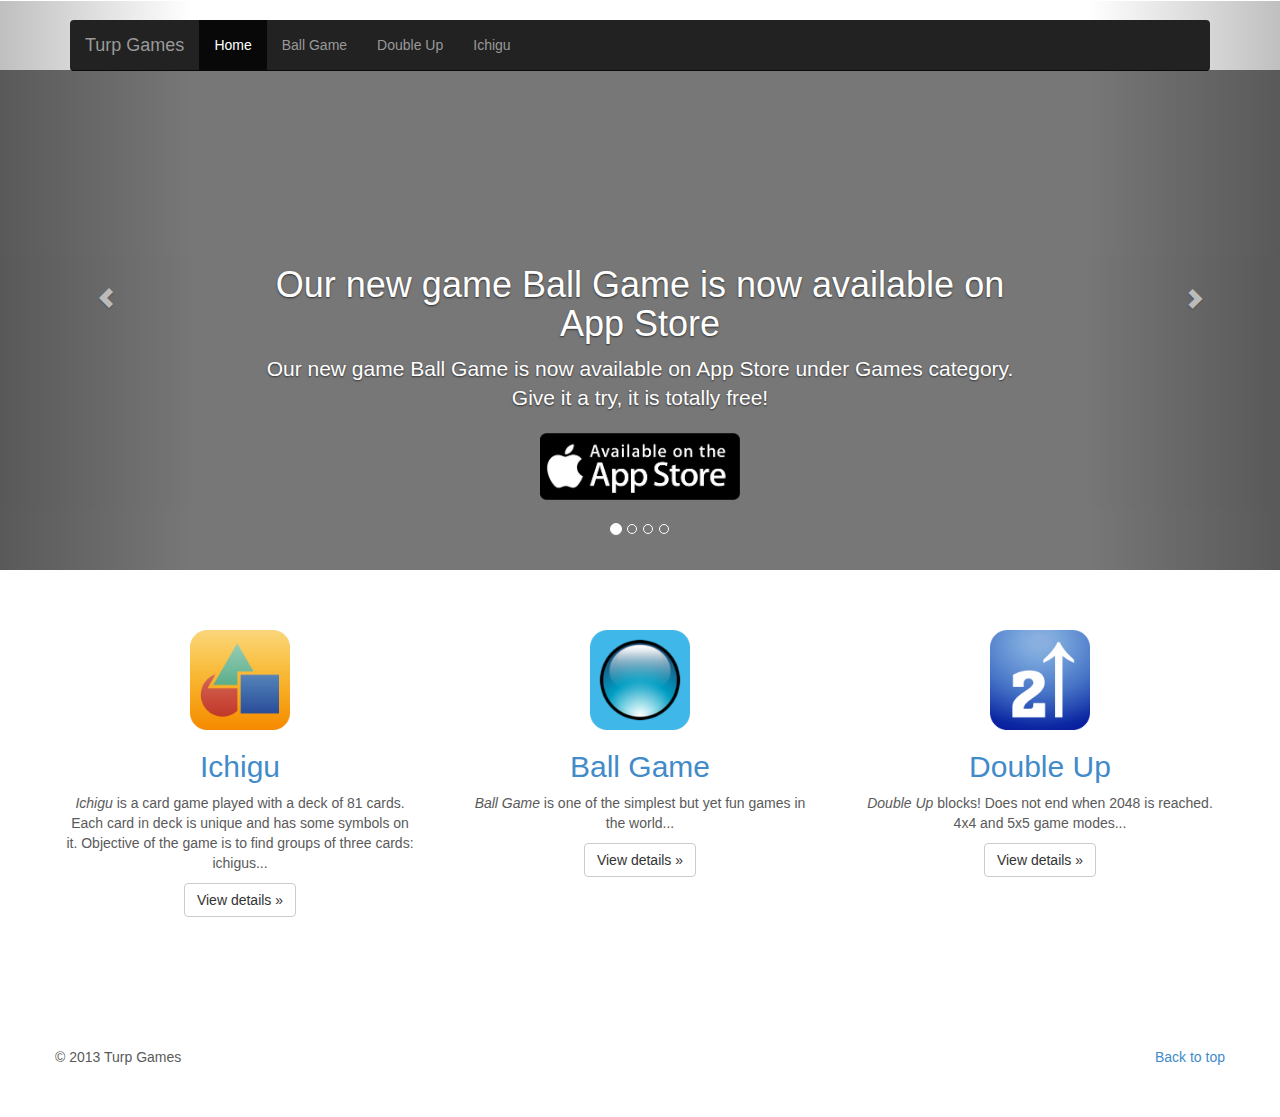
<file: index.html>
<!DOCTYPE html>
<html lang="en">
  <head>
    <meta charset="utf-8">
    <meta name="viewport" content="width=device-width, initial-scale=1.0">
    <meta property="og:url" content="http://turpgames.github.io/rotate-html5/"/>
    <meta name="description" content="">
    <meta name="author" content="">

    <title>Turp Games</title>

    <!-- Bootstrap core CSS -->
    <link href="./res/bootstrap/css/bootstrap.css" rel="stylesheet">

    <!-- HTML5 shim and Respond.js IE8 support of HTML5 elements and media queries -->
    <!--[if lt IE 9]>
      <script src="../../assets/js/html5shiv.js"></script>
      <script src="../../assets/js/respond.min.js"></script>
    <![endif]-->

    <!-- Custom styles for this template -->
    <link href="./res/css/turp.css" rel="stylesheet">
  </head>
<!-- NAVBAR
================================================== -->
  <body>
    <div class="navbar-wrapper">
      <div class="container">

        <div class="navbar navbar-inverse navbar-static-top">
          <div class="container">
            <div class="navbar-header">
              <button type="button" class="navbar-toggle" data-toggle="collapse" data-target=".navbar-collapse">
                <span class="icon-bar"></span>
                <span class="icon-bar"></span>
                <span class="icon-bar"></span>
              </button>
              <a class="navbar-brand" href="http://www.turpgames.com">Turp Games</a>
            </div>
            <div class="navbar-collapse collapse">
              <ul class="nav navbar-nav">
                <li class="active"><a href="index.html">Home</a></li>
                <li><a href="ballgame.html">Ball Game</a></li>
                <li><a href="doubleup.html">Double Up</a></li>
                <li><a href="ichigu.html">Ichigu</a></li>
              </ul>
            </div>
          </div>
        </div>

      </div>
    </div>


    <!-- Carousel
    ================================================== -->
    <div id="myCarousel" class="carousel slide">
      <!-- Indicators -->
      <ol class="carousel-indicators">
        <li data-target="#myCarousel" data-slide-to="0" class="active"></li>
        <li data-target="#myCarousel" data-slide-to="1"></li>
        <li data-target="#myCarousel" data-slide-to="2"></li>
        <li data-target="#myCarousel" data-slide-to="3"></li>
      </ol>
      <div class="carousel-inner">
        <div class="item active">
          <div class="container">
            <div class="carousel-caption">
              <h1>Our new game Ball Game is now available on App Store</h1>
              <p>Our new game Ball Game is now available on App Store under Games category. Give it a try, it is totally free!</p>
              <p>
				<a href="https://itunes.apple.com/us/app/ballgame/id894320233" target="_blank"><img src="./res/img/app-store.png" alt="Get Ball Game On App Store!"/></a>
			  </p>
            </div>
          </div>
        </div>
        <div class="item">
          <div class="container">
            <div class="carousel-caption">
              <h1>Our new game Ball Game is now available on Google Play Store</h1>
              <p>Our new game Ball Game is now available on Google Play Store under Games category. Give it a try, it is totally free!</p>
              <p>
				<a href="https://play.google.com/store/apps/details?id=com.turpgames.ballgame" target="_blank"><img src="./res/img/google_play_store_icon.png" alt="Get Ball Game On Google Play Store!"/></a>
			  </p>
            </div>
          </div>
        </div>
        <div class="item">
          <div class="container">
            <div class="carousel-caption">
              <h1>Double Up is now available on App Store</h1>
              <p>Double Up is now available on App Store under Games category. Give it a try, it is totally free!</p>
              <p>
				<a href="https://itunes.apple.com/us/app/doubleup/id850225350" target="_blank"><img src="./res/img/app-store.png" alt="Get Double Up On App Store!"/></a>
			  </p>
            </div>
          </div>
        </div>
        <div class="item">
          <div class="container">
            <div class="carousel-caption">
              <h1>Double Up is now available on Google Play Store</h1>
              <p>Double Up is now available on Google Play Store under Puzzle Games category. Give it a try, it is totally free!</p>
              <p>
				<a href="https://play.google.com/store/apps/details?id=com.turpgames.doubleup" target="_blank"><img src="./res/img/google_play_store_icon.png" alt="Get Double Up On Google Play Store!"/></a>
			  </p>
            </div>
          </div>
        </div>
	  </div>
      <a class="left carousel-control" href="#myCarousel" data-slide="prev"><span class="glyphicon glyphicon-chevron-left"></span></a>
      <a class="right carousel-control" href="#myCarousel" data-slide="next"><span class="glyphicon glyphicon-chevron-right"></span></a>
    </div><!-- /.carousel -->



    <!-- Marketing messaging and featurettes
    ================================================== -->
    <!-- Wrap the rest of the page in another container to center all the content. -->

    <div class="container marketing">

      <!-- Three columns of text below the carousel -->
      <div class="row">

        <div class="col-lg-4 col-md-4 col-sm-4 col-xs-12">
			<a href="ichigu.html">
			  <img class="img-logo" src="./res/img/ichigu_logo.png" alt="Ichigu">
			  <h2>Ichigu</h2>
		  </a>
          <p><i>Ichigu</i> is a card game played with a deck of 81 cards. Each card in deck is unique and has some symbols on it. Objective of the game is to find groups of three cards: ichigus...</p>
          <p><a class="btn btn-default" href="ichigu.html">View details &raquo;</a></p>
        </div>
        <div class="col-lg-4 col-md-4 col-sm-4 col-xs-12">
		  <a href="ballgame.html">
			  <img class="img-logo" src="./res/img/ballgame_logo.png" alt="Double Up">
			  <h2>Ball Game</h2>
		  </a>
          <p><i>Ball Game</i> is one of the simplest but yet fun games in the world...</p>
          <p><a class="btn btn-default" href="ballgame.html">View details &raquo;</a></p>
        </div>
        <div class="col-lg-4 col-md-4 col-sm-4 col-xs-12">
		  <a href="doubleup.html">
			  <img class="img-logo" src="./res/img/doubleup_logo.png" alt="Double Up">
			  <h2>Double Up</h2>
		  </a>
          <p><i>Double Up</i> blocks! Does not end when 2048 is reached. 4x4 and 5x5 game modes...</p>
          <p><a class="btn btn-default" href="doubleup.html">View details &raquo;</a></p>
        </div>
      </div>

      <!-- FOOTER -->
      <footer>
        <p class="pull-right"><a href="#">Back to top</a></p>
        <p>&copy; 2013 Turp Games</p>
      </footer>

    </div><!-- /.container -->


    <!-- Bootstrap core JavaScript
    ================================================== -->
    <!-- Placed at the end of the document so the pages load faster -->
    <script src="./res/js/jquery.js"></script>
    <script src="./res/bootstrap/js/bootstrap.min.js"></script>
  </body>
</html>
</file>
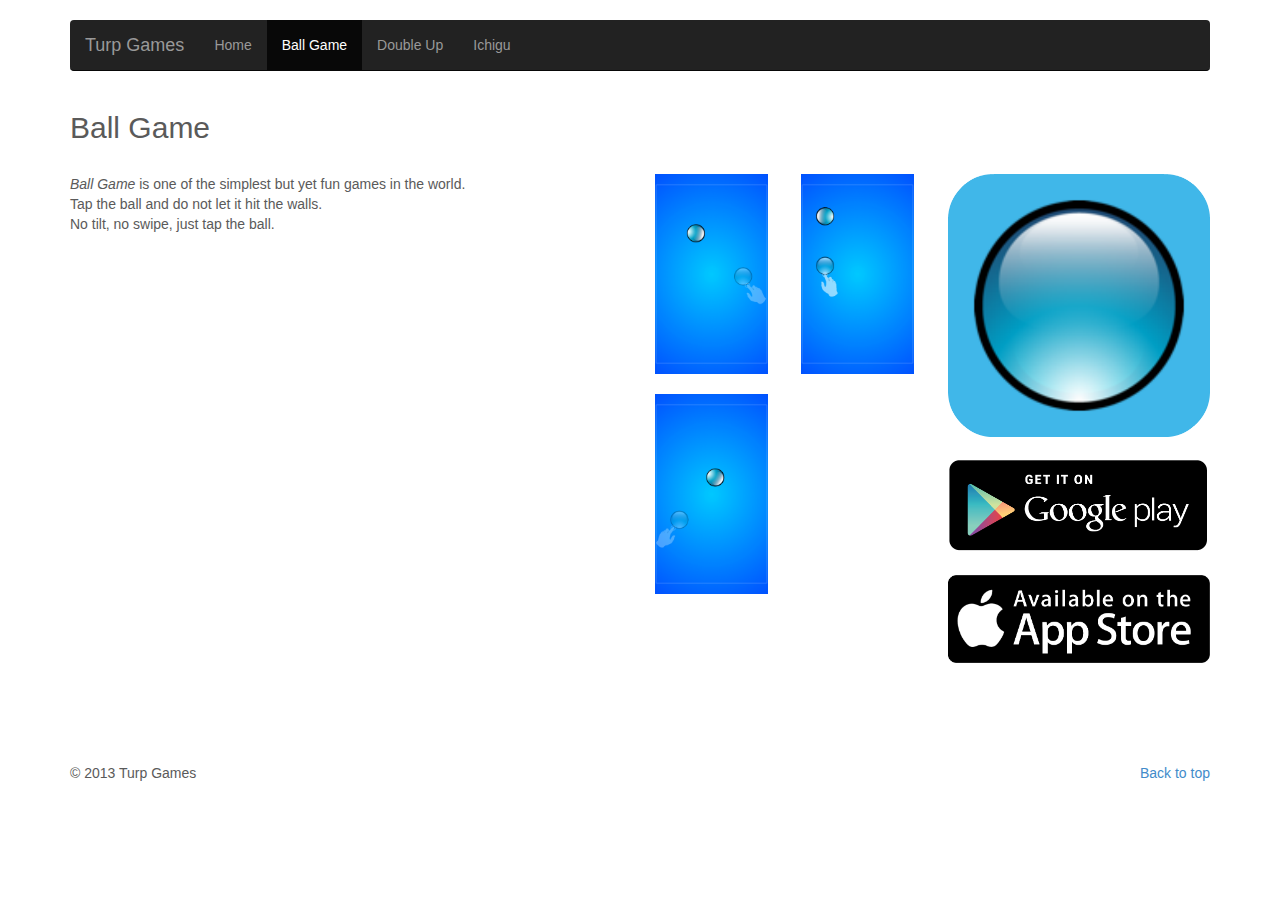
<file: ballgame.html>
<!DOCTYPE html>
<html lang="en">
  <head>
    <meta charset="utf-8">
    <meta name="viewport" content="width=device-width, initial-scale=1.0">
    <meta name="description" content="">
    <meta name="author" content="">

    <title>Turp Games :: Ball Game</title>

    <!-- Bootstrap core CSS -->
    <link href="./res/bootstrap/css/bootstrap.css" rel="stylesheet">
	<link rel="stylesheet" href="./res/fancybox/jquery.fancybox.css" type="text/css" media="screen" />
    <!-- HTML5 shim and Respond.js IE8 support of HTML5 elements and media queries -->
    <!--[if lt IE 9]>
      <script src="../../assets/js/html5shiv.js"></script>
      <script src="../../assets/js/respond.min.js"></script>
    <![endif]-->

    <!-- Custom styles for this template -->
    <link href="./res/css/turp.css" rel="stylesheet">
  </head>
<!-- NAVBAR
================================================== -->
  <body>
    <div class="navbar-wrapper">
      <div class="container">

        <div class="navbar navbar-inverse navbar-static-top">
          <div class="container">
            <div class="navbar-header">
              <button type="button" class="navbar-toggle" data-toggle="collapse" data-target=".navbar-collapse">
                <span class="icon-bar"></span>
                <span class="icon-bar"></span>
                <span class="icon-bar"></span>
              </button>
              <a class="navbar-brand" href="http://www.turpgames.com">Turp Games</a>
            </div>
            <div class="navbar-collapse collapse">
              <ul class="nav navbar-nav">
                <li><a href="index.html">Home</a></li>
                <li class="active"><a href="ballgame.html">Ball Game</a></li>
                <li><a href="doubleup.html">Double Up</a></li>
                <li><a href="ichigu.html">Ichigu</a></li>
              </ul>
            </div>
          </div>
        </div>

      </div>
    </div>

	<div class="container">
		<div class="row">
			<div class="col-xs-12 col-sm-6 col-md-6">	
				<h2>Ball Game</h2>
				<br/>
				<i>Ball Game</i> is one of the simplest but yet fun games in the world.
				<br/>
				Tap the ball and do not let it hit the walls.
				<br/>
				No tilt, no swipe, just tap the ball.
			</div>
			<div class="col-xs-12 col-sm-6 col-md-6">
				<h2>&nbsp;</h2>
				<br/>
				<div class="row">
					<div class="col-xs-6 col-sm-6 col-md-6 screenshots">					
						<div class="row">
							<div class="col-xs-6 col-sm-6 col-md-6">
								<a class="screenshot" rel="ballgame-gallery" href="./res/img/ballgame1.png"><img class="img-responsive" src="./res/img/ballgame1s.png" alt="Ball Game"/></a>
							</div>
							<div class="col-xs-6 col-sm-6 col-md-6">
									<a class="screenshot" rel="ballgame-gallery" href="./res/img/ballgame2.png"><img class="img-responsive" src="./res/img/ballgame2s.png" alt="Ball Game"/></a>
							</div>
						</div>			
						<br/>						
						<div class="row">
							<div class="col-xs-6 col-sm-6 col-md-6">
								<a class="screenshot" rel="ballgame-gallery" href="./res/img/ballgame3.png"><img class="img-responsive" src="./res/img/ballgame3s.png" alt="Ball Game"/></a>
							</div>
							<div class="col-xs-6 col-sm-6 col-md-6">

							</div>
						</div>	
					</div>
					<div class="col-xs-6 col-sm-6 col-md-6">	
						<img class="img-responsive" src="./res/img/ballgame_logo.png" alt="Ball Game"> 
						<br/>
						<a href="https://play.google.com/store/apps/details?id=com.turpgames.ballgame" target="_blank"><img class="img-responsive" src="./res/img/google_play_store_icon.png" alt="Get Ball Game On Google Play Store!"/></a>
						<br/>
						<a href="https://itunes.apple.com/us/app/ballgame/id894320233" target="_blank"><img class="img-responsive" src="./res/img/app-store.png" alt="Get Ball Game On App Store"/></a>
					</div>
				</div>
			</div>
		</div>
	</div>
	
	
    <div class="container">

      <!-- FOOTER -->
      <footer>
        <p class="pull-right"><a href="#">Back to top</a></p>
        <p>&copy; 2013 Turp Games</p>
      </footer>

    </div><!-- /.container -->


    <!-- Bootstrap core JavaScript
    ================================================== -->
    <!-- Placed at the end of the document so the pages load faster -->
    <script src="./res/js/jquery.js"></script>
    <script src="./res/bootstrap/js/bootstrap.min.js"></script>
	<script src="./res/fancybox/jquery.fancybox.pack.js"></script>
	
	<script type="text/javascript">
		$(function(){
			$('.screenshot').tooltip({title: "Click to enlarge image!"});
			$('.screenshot').fancybox();
		});
	</script>
  </body>
</html>
</file>
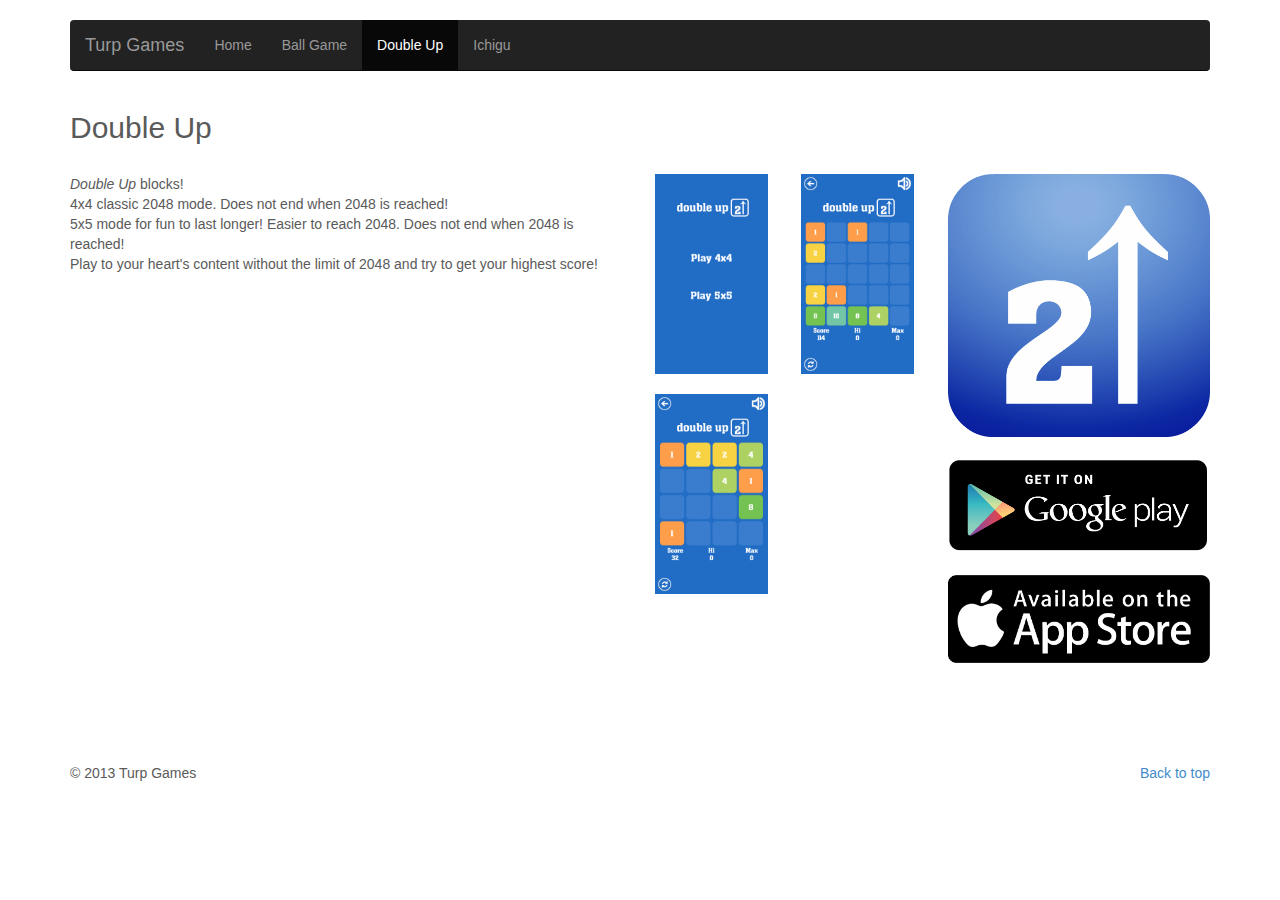
<file: doubleup.html>
<!DOCTYPE html>
<html lang="en">
  <head>
    <meta charset="utf-8">
    <meta name="viewport" content="width=device-width, initial-scale=1.0">
    <meta name="description" content="">
    <meta name="author" content="">

    <title>Turp Games :: Double Up</title>

    <!-- Bootstrap core CSS -->
    <link href="./res/bootstrap/css/bootstrap.css" rel="stylesheet">
	<link rel="stylesheet" href="./res/fancybox/jquery.fancybox.css" type="text/css" media="screen" />
    <!-- HTML5 shim and Respond.js IE8 support of HTML5 elements and media queries -->
    <!--[if lt IE 9]>
      <script src="../../assets/js/html5shiv.js"></script>
      <script src="../../assets/js/respond.min.js"></script>
    <![endif]-->

    <!-- Custom styles for this template -->
    <link href="./res/css/turp.css" rel="stylesheet">
  </head>
<!-- NAVBAR
================================================== -->
  <body>
    <div class="navbar-wrapper">
      <div class="container">

        <div class="navbar navbar-inverse navbar-static-top">
          <div class="container">
            <div class="navbar-header">
              <button type="button" class="navbar-toggle" data-toggle="collapse" data-target=".navbar-collapse">
                <span class="icon-bar"></span>
                <span class="icon-bar"></span>
                <span class="icon-bar"></span>
              </button>
              <a class="navbar-brand" href="http://www.turpgames.com">Turp Games</a>
            </div>
            <div class="navbar-collapse collapse">
              <ul class="nav navbar-nav">
                <li><a href="index.html">Home</a></li>
                <li><a href="ballgame.html">Ball Game</a></li>
                <li class="active"><a href="doubleup.html">Double Up</a></li>
                <li><a href="ichigu.html">Ichigu</a></li>
              </ul>
            </div>
          </div>
        </div>

      </div>
    </div>

	<div class="container">
		<div class="row">
			<div class="col-xs-12 col-sm-6 col-md-6">	
				<h2>Double Up</h2>
				<br/>
				<i>Double Up</i> blocks!
				<br/>
				4x4 classic 2048 mode. Does not end when 2048 is reached!
				<br/>
				5x5 mode for fun to last longer! Easier to reach 2048. Does not end when 2048 is reached!
				<br/>
				Play to your heart's content without the limit of 2048 and try to get your highest score!
			</div>
			<div class="col-xs-12 col-sm-6 col-md-6">
				<h2>&nbsp;</h2>
				<br/>
				<div class="row">
					<div class="col-xs-6 col-sm-6 col-md-6 screenshots">					
						<div class="row">
							<div class="col-xs-6 col-sm-6 col-md-6">
								<a class="screenshot" rel="doubleup-gallery" href="./res/img/doubleup1.png"><img class="img-responsive" src="./res/img/doubleup1s.png" alt="Main Menu"/></a>
							</div>
							<div class="col-xs-6 col-sm-6 col-md-6">
									<a class="screenshot" rel="doubleup-gallery" href="./res/img/doubleup3.png"><img class="img-responsive" src="./res/img/doubleup3s.png" alt="5x5 Game"/></a>
							</div>
						</div>			
						<br/>						
						<div class="row">
							<div class="col-xs-6 col-sm-6 col-md-6">
								<a class="screenshot" rel="doubleup-gallery" href="./res/img/doubleup2.png"><img class="img-responsive" src="./res/img/doubleup2s.png" alt="4x4 Game"/></a>
							</div>
							<div class="col-xs-6 col-sm-6 col-md-6">
								
							</div>
						</div>	
					</div>
					<div class="col-xs-6 col-sm-6 col-md-6">	
						<img class="img-responsive" src="./res/img/doubleup_logo.png" alt="Double Up"> 
						<br/>
						<a href="https://play.google.com/store/apps/details?id=com.turpgames.doubleup" target="_blank"><img class="img-responsive" src="./res/img/google_play_store_icon.png" alt="Get Double Up On Google Play Store!"/></a>
						<br/>
						<a href="https://itunes.apple.com/us/app/doubleup/id850225350" target="_blank"><img class="img-responsive" src="./res/img/app-store.png" alt="Get Double Up On App Store"/></a>
					</div>
				</div>
			</div>
		</div>
	</div>
	
	
    <div class="container">

      <!-- FOOTER -->
      <footer>
        <p class="pull-right"><a href="#">Back to top</a></p>
        <p>&copy; 2013 Turp Games</p>
      </footer>

    </div><!-- /.container -->


    <!-- Bootstrap core JavaScript
    ================================================== -->
    <!-- Placed at the end of the document so the pages load faster -->
    <script src="./res/js/jquery.js"></script>
    <script src="./res/bootstrap/js/bootstrap.min.js"></script>
	<script src="./res/fancybox/jquery.fancybox.pack.js"></script>
	
	<script type="text/javascript">
		$(function(){
			$('.screenshot').tooltip({title: "Click to enlarge image!"});
			$('.screenshot').fancybox();
		});
	</script>
  </body>
</html>
</file>
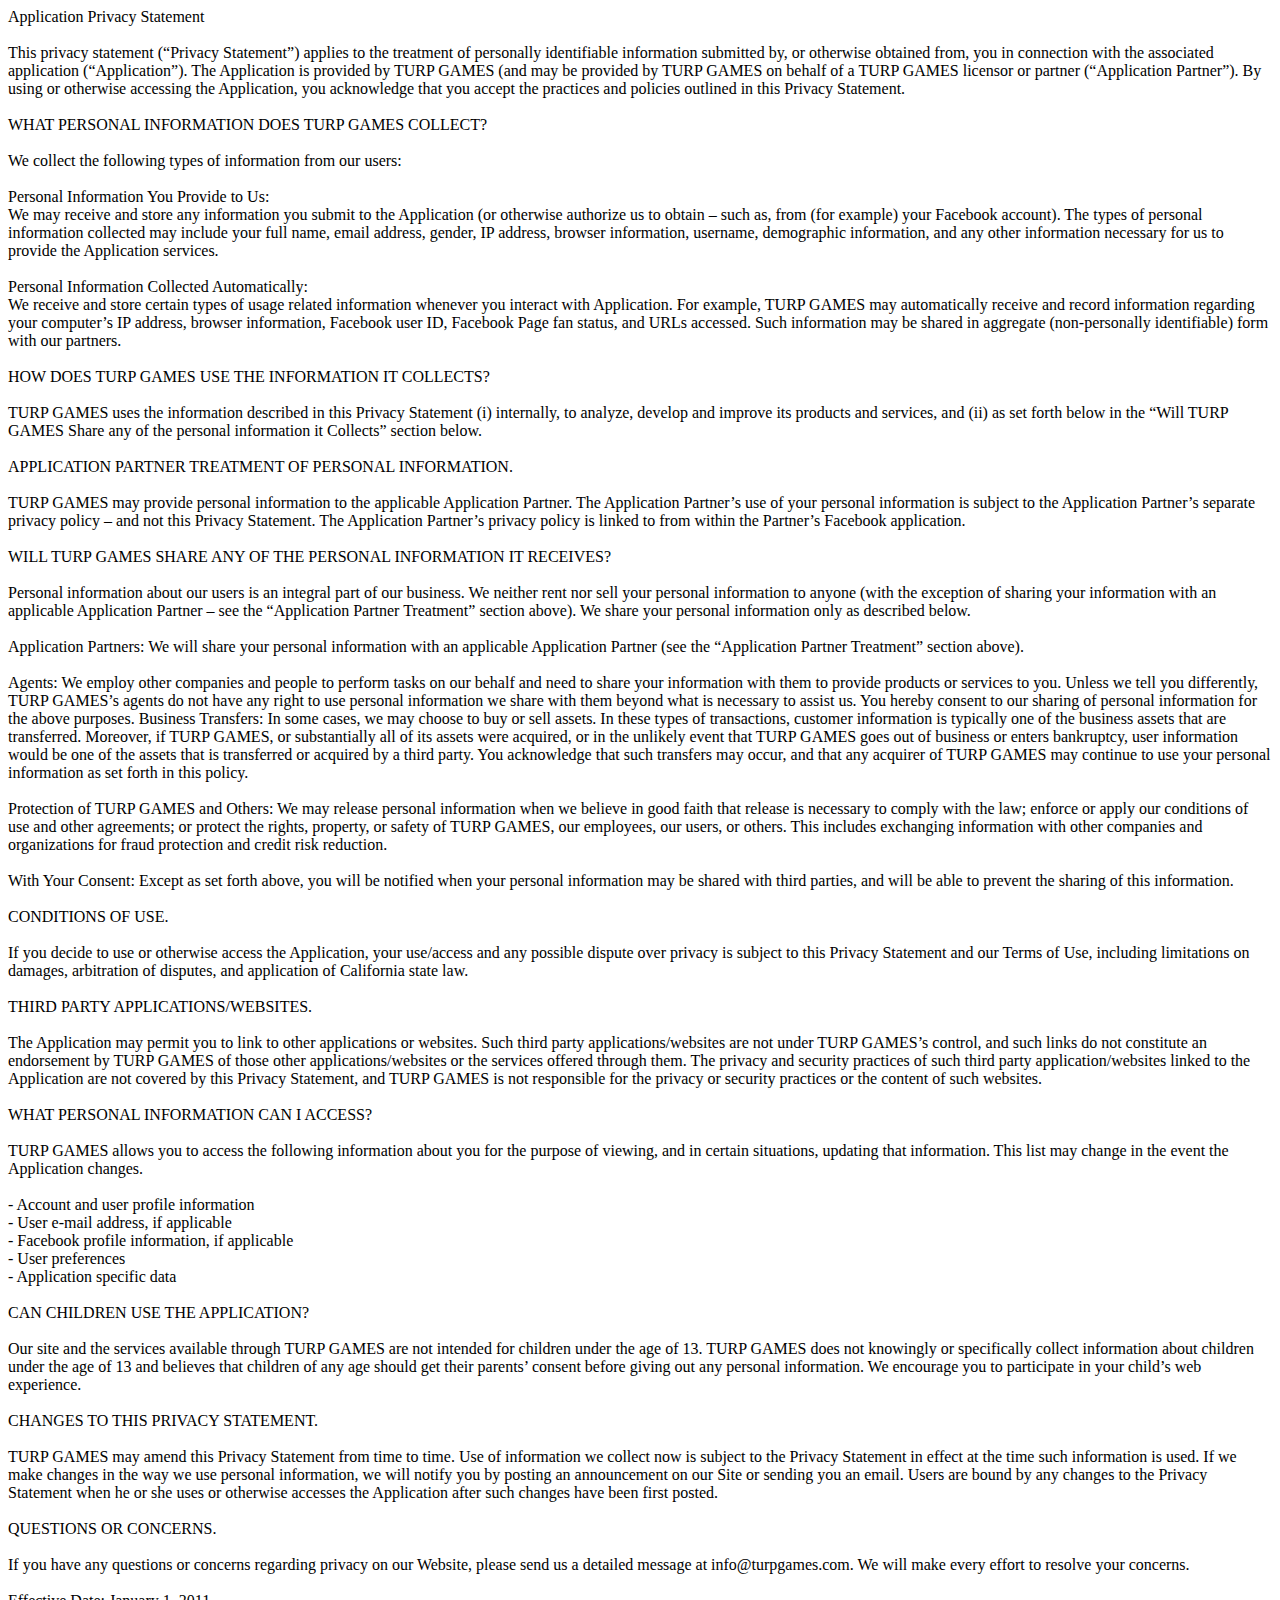
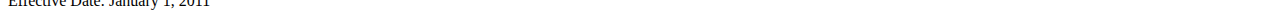
<file: fb-app-privacy-policy.html>
<html><head>
		<meta http-equiv="Content-Type" content="text/html; charset=UTF-8"> 
		<title>Facebook Application Privacy Policy</title>
	</head>
	<body>
	
		Application Privacy Statement
		<br><br>
		This privacy statement (“Privacy Statement”) applies to the treatment 
of personally identifiable information submitted by, or otherwise 
obtained from, you in connection with the associated application 
(“Application”). The Application is provided by TURP GAMES (and may 
be provided by TURP GAMES on behalf of a TURP GAMES licensor or 
partner (“Application Partner”). By using or otherwise accessing the 
Application, you acknowledge that you accept the practices and policies 
outlined in this Privacy Statement.
		<br><br>
		WHAT PERSONAL INFORMATION DOES TURP GAMES COLLECT?
		<br><br>
		We collect the following types of information from our users:
		<br><br>
		Personal Information You Provide to Us:<br>
		We may receive and store any information you submit to the Application
 (or otherwise authorize us to obtain – such as, from (for example) your
 Facebook account). The types of personal information collected may 
include your full name, email address, gender, IP address, browser 
information, username, demographic information, and any other 
information necessary for us to provide the Application services.
		<br><br>
		Personal Information Collected Automatically:<br>
		We receive and store certain types of usage related information 
whenever you interact with Application. For example, TURP GAMES may 
automatically receive and record information regarding your computer’s 
IP address, browser information, Facebook user ID, Facebook Page fan 
status, and URLs accessed. Such information may be shared in aggregate 
(non-personally identifiable) form with our partners.
		<br><br>
		HOW DOES TURP GAMES USE THE INFORMATION IT COLLECTS?
		<br><br>
		TURP GAMES uses the information described in this Privacy 
Statement (i) internally, to analyze, develop and improve its products 
and services, and (ii) as set forth below in the “Will TURP GAMES 
Share any of the personal information it Collects” section below.
		<br><br>
		APPLICATION PARTNER TREATMENT OF PERSONAL INFORMATION.
		<br><br>
		TURP GAMES may provide personal information to the applicable 
Application Partner. The Application Partner’s use of your personal 
information is subject to the Application Partner’s separate privacy 
policy – and not this Privacy Statement. The Application Partner’s 
privacy policy is linked to from within the Partner’s Facebook 
application.
		<br><br>
		WILL TURP GAMES SHARE ANY OF THE PERSONAL INFORMATION IT RECEIVES?
		<br><br>
		Personal information about our users is an integral part of our 
business. We neither rent nor sell your personal information to anyone 
(with the exception of sharing your information with an applicable 
Application Partner – see the “Application Partner Treatment” section 
above). We share your personal information only as described below.
		<br><br>
		Application Partners: We will share your personal information with an 
applicable Application Partner (see the “Application Partner Treatment” 
section above).
		<br><br>
		Agents: We employ other companies and people to perform tasks on our 
behalf and need to share your information with them to provide products 
or services to you. Unless we tell you differently, TURP GAMES’s 
agents do not have any right to use personal information we share with 
them beyond what is necessary to assist us. You hereby consent to our 
sharing of personal information for the above purposes. Business 
Transfers: In some cases, we may choose to buy or sell assets. In these 
types of transactions, customer information is typically one of the 
business assets that are transferred. Moreover, if TURP GAMES, or 
substantially all of its assets were acquired, or in the unlikely event 
that TURP GAMES goes out of business or enters bankruptcy, user 
information would be one of the assets that is transferred or acquired 
by a third party. You acknowledge that such transfers may occur, and 
that any acquirer of TURP GAMES may continue to use your personal 
information as set forth in this policy.
		<br><br>
		Protection of TURP GAMES and Others: We may release personal 
information when we believe in good faith that release is necessary to 
comply with the law; enforce or apply our conditions of use and other 
agreements; or protect the rights, property, or safety of 
TURP GAMES, our employees, our users, or others. This includes 
exchanging information with other companies and organizations for fraud 
protection and credit risk reduction.
		<br><br>
		With Your Consent: Except as set forth above, you will be notified 
when your personal information may be shared with third parties, and 
will be able to prevent the sharing of this information.
		<br><br>
		CONDITIONS OF USE.
		<br><br>
		If you decide to use or otherwise access the Application, your 
use/access and any possible dispute over privacy is subject to this 
Privacy Statement and our Terms of Use, including limitations on 
damages, arbitration of disputes, and application of California state 
law.
		<br><br>
		THIRD PARTY APPLICATIONS/WEBSITES.
		<br><br>
		The Application may permit you to link to other applications or 
websites. Such third party applications/websites are not under 
TURP GAMES’s control, and such links do not constitute an 
endorsement by TURP GAMES of those other applications/websites or 
the services offered through them. The privacy and security practices of
 such third party application/websites linked to the Application are not
 covered by this Privacy Statement, and TURP GAMES is not 
responsible for the privacy or security practices or the content of such
 websites.
		<br><br>
		WHAT PERSONAL INFORMATION CAN I ACCESS?
		<br><br>
		TURP GAMES allows you to access the following information about 
you for the purpose of viewing, and in certain situations, updating that
 information. This list may change in the event the Application changes.
		<br><br>
		- Account and user profile information<br>
		- User e-mail address, if applicable<br>
		- Facebook profile information, if applicable<br>
		- User preferences<br>
		- Application specific data
		<br><br>
		CAN CHILDREN USE THE APPLICATION?
		<br><br>
		Our site and the services available through TURP GAMES are not 
intended for children under the age of 13. TURP GAMES does not 
knowingly or specifically collect information about children under the 
age of 13 and believes that children of any age should get their 
parents’ consent before giving out any personal information. We 
encourage you to participate in your child’s web experience.
		<br><br>
		CHANGES TO THIS PRIVACY STATEMENT.
		<br><br>
		TURP GAMES may amend this Privacy Statement from time to time. Use
 of information we collect now is subject to the Privacy Statement in 
effect at the time such information is used. If we make changes in the 
way we use personal information, we will notify you by posting an 
announcement on our Site or sending you an email. Users are bound by any
 changes to the Privacy Statement when he or she uses or otherwise 
accesses the Application after such changes have been first posted.
		<br><br>
		QUESTIONS OR CONCERNS.
		<br><br>
		If you have any questions or concerns regarding privacy on our 
Website, please send us a detailed message at info@turpgames.com. We will 
make every effort to resolve your concerns.
		<br><br>
		Effective Date: January 1, 2011
		
	
</body></html>
</file>
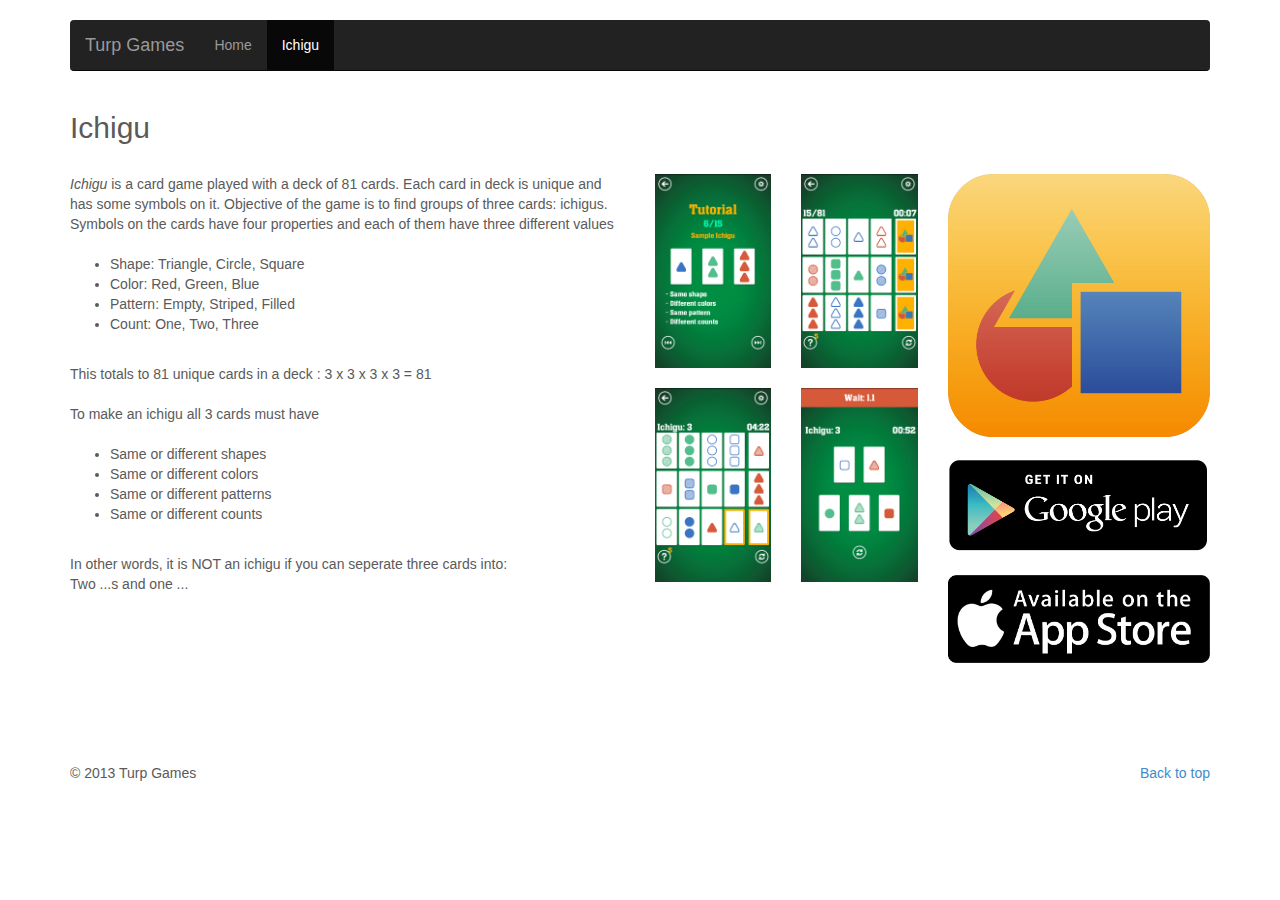
<file: ichigu.html>
<!DOCTYPE html>
<html lang="en">
  <head>
    <meta charset="utf-8">
    <meta name="viewport" content="width=device-width, initial-scale=1.0">
    <meta name="description" content="">
    <meta name="author" content="">

    <title>Turp Games</title>

    <!-- Bootstrap core CSS -->
    <link href="./res/bootstrap/css/bootstrap.css" rel="stylesheet">
	<link rel="stylesheet" href="./res/fancybox/jquery.fancybox.css" type="text/css" media="screen" />
    <!-- HTML5 shim and Respond.js IE8 support of HTML5 elements and media queries -->
    <!--[if lt IE 9]>
      <script src="../../assets/js/html5shiv.js"></script>
      <script src="../../assets/js/respond.min.js"></script>
    <![endif]-->

    <!-- Custom styles for this template -->
    <link href="./res/css/turp.css" rel="stylesheet">
  </head>
<!-- NAVBAR
================================================== -->
  <body>
    <div class="navbar-wrapper">
      <div class="container">

        <div class="navbar navbar-inverse navbar-static-top">
          <div class="container">
            <div class="navbar-header">
              <button type="button" class="navbar-toggle" data-toggle="collapse" data-target=".navbar-collapse">
                <span class="icon-bar"></span>
                <span class="icon-bar"></span>
                <span class="icon-bar"></span>
              </button>
              <a class="navbar-brand" href="http://www.turpgames.com">Turp Games</a>
            </div>
            <div class="navbar-collapse collapse">
              <ul class="nav navbar-nav">
                <li><a href="index.html">Home</a></li>
                <li class="active"><a href="ichigu.html">Ichigu</a></li>
              </ul>
            </div>
          </div>
        </div>

      </div>
    </div>

	<div class="container">
		<div class="row">
			<div class="col-xs-12 col-sm-6 col-md-6">	
				<h2>Ichigu</h2>
				<br/>
				<i>Ichigu</i> is a card game played with a deck of 81 cards. Each card in deck is unique and has some symbols on it. Objective of the game is to find groups of three cards: ichigus. Symbols on the cards have four properties and each of them have three different values<br/>
				<br/>
				<ul>
					<li>Shape:   Triangle, Circle, Square</li>
					<li>Color:   Red, Green, Blue</li>
					<li>Pattern: Empty, Striped, Filled</li>
					<li>Count:   One, Two, Three</li>
				</ul>
				<br/>
				This totals to 81 unique cards in a deck : 3 x 3 x 3 x 3 = 81	<br/><br/>
				To make an ichigu all 3 cards must have<br/>
				<br/>
				<ul>
					<li>Same or different shapes</li>
					<li>Same or different colors</li>
					<li>Same or different patterns</li>
					<li>Same or different counts</li>
				</ul>
				<br/>
				In other words, it is NOT an ichigu if you can seperate three cards into: <br/>Two ...s and one ...
			</div>
			<div class="col-xs-12 col-sm-6 col-md-6">
				<h2>&nbsp;</h2>
				<br/>
				<div class="row">
					<div class="col-xs-6 col-sm-6 col-md-6 screenshots">					
						<div class="row">
							<div class="col-xs-6 col-sm-6 col-md-6">
								<a class="screenshot" rel="ichigu-gallery" href="./res/img/ichigu1.png"><img class="img-responsive" src="./res/img/ichigu1s.png" alt="Tutorial"/></a>
							</div>
							<div class="col-xs-6 col-sm-6 col-md-6">
									<a class="screenshot" rel="ichigu-gallery" href="./res/img/ichigu3.png"><img class="img-responsive" src="./res/img/ichigu3s.png" alt="Standard Game"/></a>
							</div>
						</div>			
						<br/>						
						<div class="row">
							<div class="col-xs-6 col-sm-6 col-md-6">
								<a class="screenshot" rel="ichigu-gallery" href="./res/img/ichigu4.png"><img class="img-responsive" src="./res/img/ichigu4s.png" alt="Time Challenge"/></a>
							</div>
							<div class="col-xs-6 col-sm-6 col-md-6">
								<a class="screenshot" rel="ichigu-gallery" href="./res/img/ichigu2.png"><img class="img-responsive" src="./res/img/ichigu2s.png" alt="Mini Challenge"/></a>
							</div>
						</div>	
					</div>
					<div class="col-xs-6 col-sm-6 col-md-6">	
						<img class="img-responsive" src="./res/img/ichigu_logo.png" alt="Ichigu"> 
						<br/>
						<a href="https://play.google.com/store/apps/details?id=com.turpgames.ichigu" target="_blank"><img class="img-responsive" src="./res/img/google_play_store_icon.png" alt="Get Ichigu On Google Play Store!"/></a>
						<br/>
						<a href="https://itunes.apple.com/us/app/ichigu/id737312134" target="_blank"><img class="img-responsive" src="./res/img/app-store.png" alt="Get Ichigu On App Store"/></a>
					</div>
				</div>
			</div>
		</div>
	</div>
	
	
    <div class="container">

      <!-- FOOTER -->
      <footer>
        <p class="pull-right"><a href="#">Back to top</a></p>
        <p>&copy; 2013 Turp Games</p>
      </footer>

    </div><!-- /.container -->


    <!-- Bootstrap core JavaScript
    ================================================== -->
    <!-- Placed at the end of the document so the pages load faster -->
    <script src="./res/js/jquery.js"></script>
    <script src="./res/bootstrap/js/bootstrap.min.js"></script>
	<script src="./res/fancybox/jquery.fancybox.pack.js"></script>
	
	<script type="text/javascript">
		$(function(){
			$('.screenshot').tooltip({title: "Click to enlarge image!"});
			$('.screenshot').fancybox();
		});
	</script>
  </body>
</html>
</file>
<file: res/css/turp.css>
/* GLOBAL STYLES
-------------------------------------------------- */
/* Padding below the footer and lighter body text */

body {
  padding-bottom: 40px;
  color: #5a5a5a;
}



/* CUSTOMIZE THE NAVBAR
-------------------------------------------------- */

/* Special class on .container surrounding .navbar, used for positioning it into place. */
.navbar-wrapper {
  position: relative;
  z-index: 15;
}


/* CUSTOMIZE THE CAROUSEL
-------------------------------------------------- */

/* Carousel base class */
.carousel {
  margin-bottom: 60px;

  /* Negative margin to pull up carousel. 90px is roughly margins and height of navbar. */
  margin-top: -90px;
}
/* Since positioning the image, we need to help out the caption */
.carousel-caption {
  z-index: 10;
}

/* Declare heights because of positioning of img element */
.carousel .item {
  height: 500px;
  background-color: #777;
}
.carousel-inner > .item > img {
  position: absolute;
  top: 0;
  left: 0;
  min-width: 100%;
  height: 500px;
}



/* MARKETING CONTENT
-------------------------------------------------- */

/* Pad the edges of the mobile views a bit */
.marketing {
  padding-left: 15px;
  padding-right: 15px;
}

/* Center align the text within the three columns below the carousel */
.marketing .col-lg-4 {
  text-align: center;
  margin-bottom: 20px;
}
.marketing h2 {
  font-weight: normal;
}
.marketing .col-lg-4 p {
  margin-left: 10px;
  margin-right: 10px;
}

footer {
	margin-top: 100px;
}

.carousel img {
	width: 200px;
}

.img-logo {
	width: 100px;
}

.screenshots img {
	cursor: pointer;
}

/* RESPONSIVE CSS
-------------------------------------------------- */

@media (min-width: 768px) {

  /* Remove the edge padding needed for mobile */
  .marketing {
    padding-left: 0;
    padding-right: 0;
  }

  /* Navbar positioning foo */
  .navbar-wrapper {
    margin-top: 20px;
  }
  /* The navbar becomes detached from the top, so we round the corners */
  .navbar-wrapper .navbar {
    border-radius: 4px;
  }

  /* Bump up size of carousel content */
  .carousel-caption p {
    margin-bottom: 20px;
    font-size: 21px;
    line-height: 1.4;
  }

  .featurette-heading {
    font-size: 50px;
  }

}

@media (min-width: 992px) {
  .featurette-heading {
    margin-top: 120px;
  }
}
</file>
